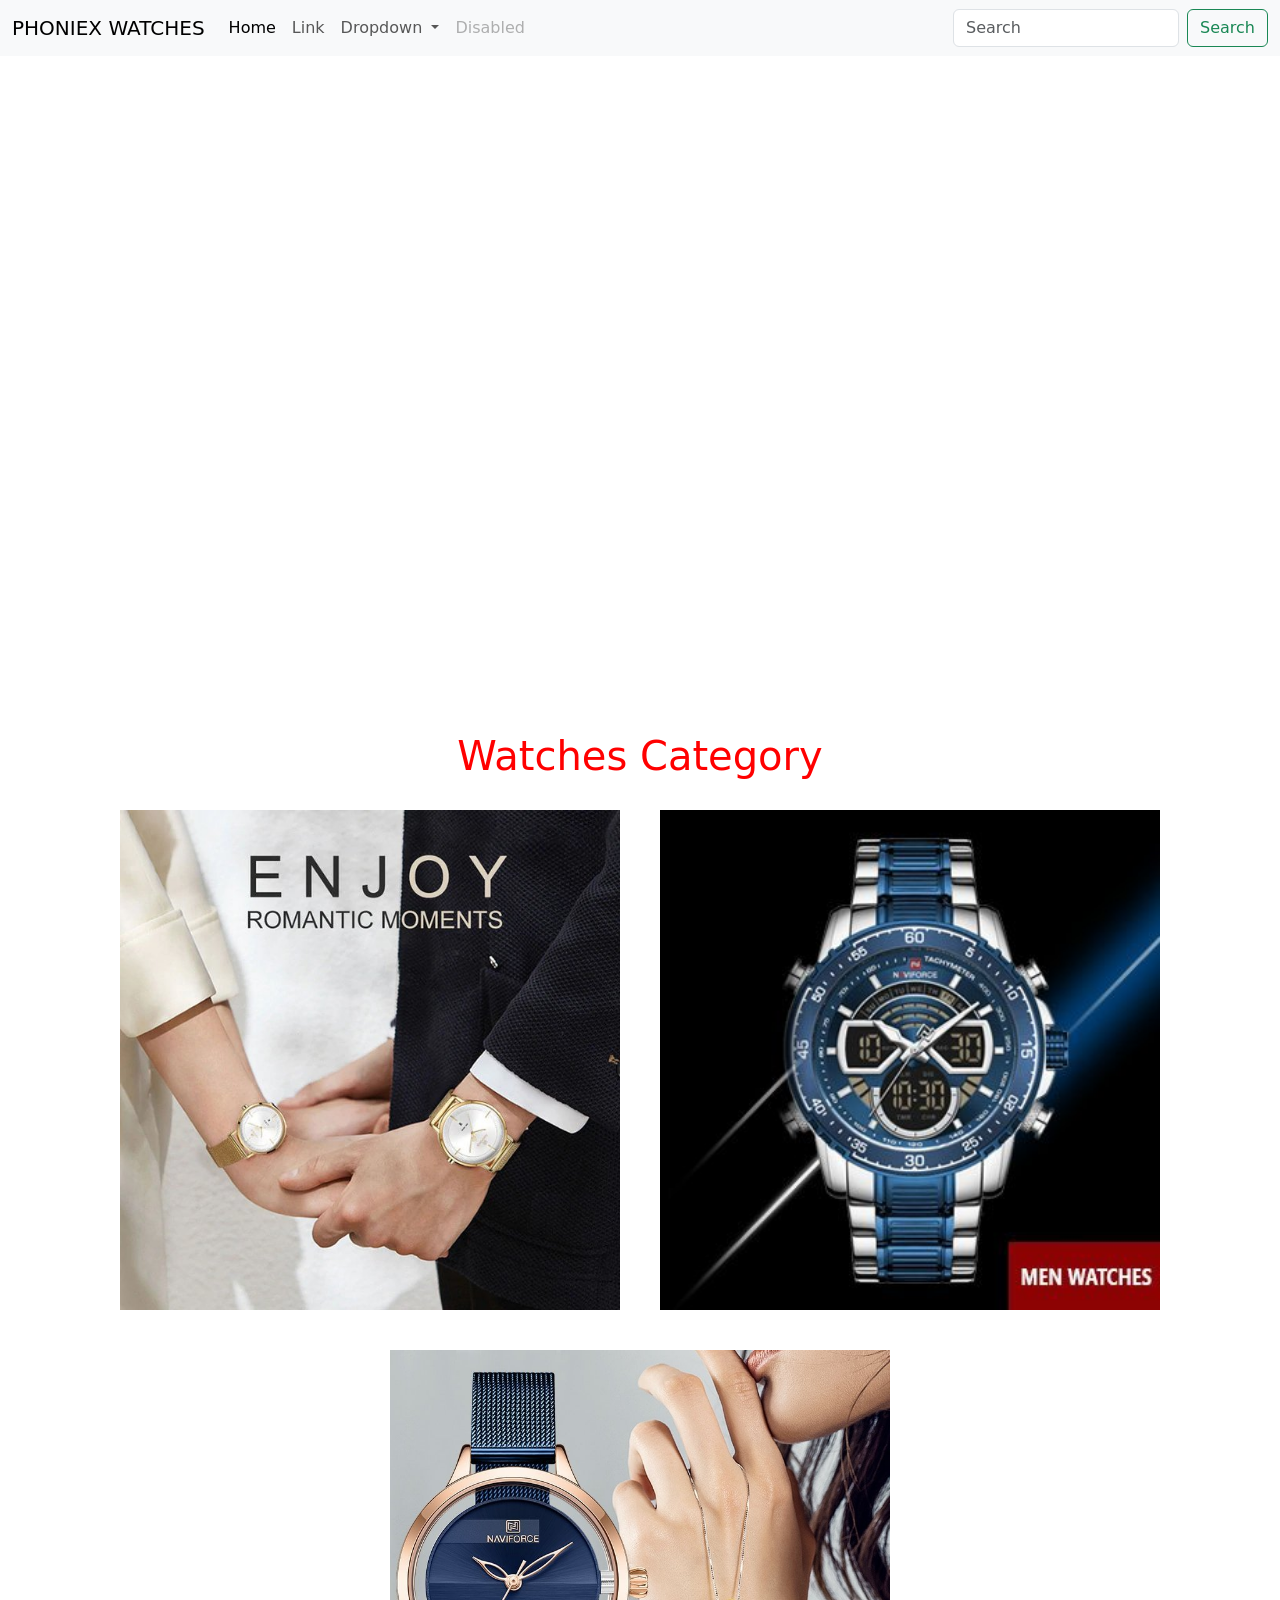
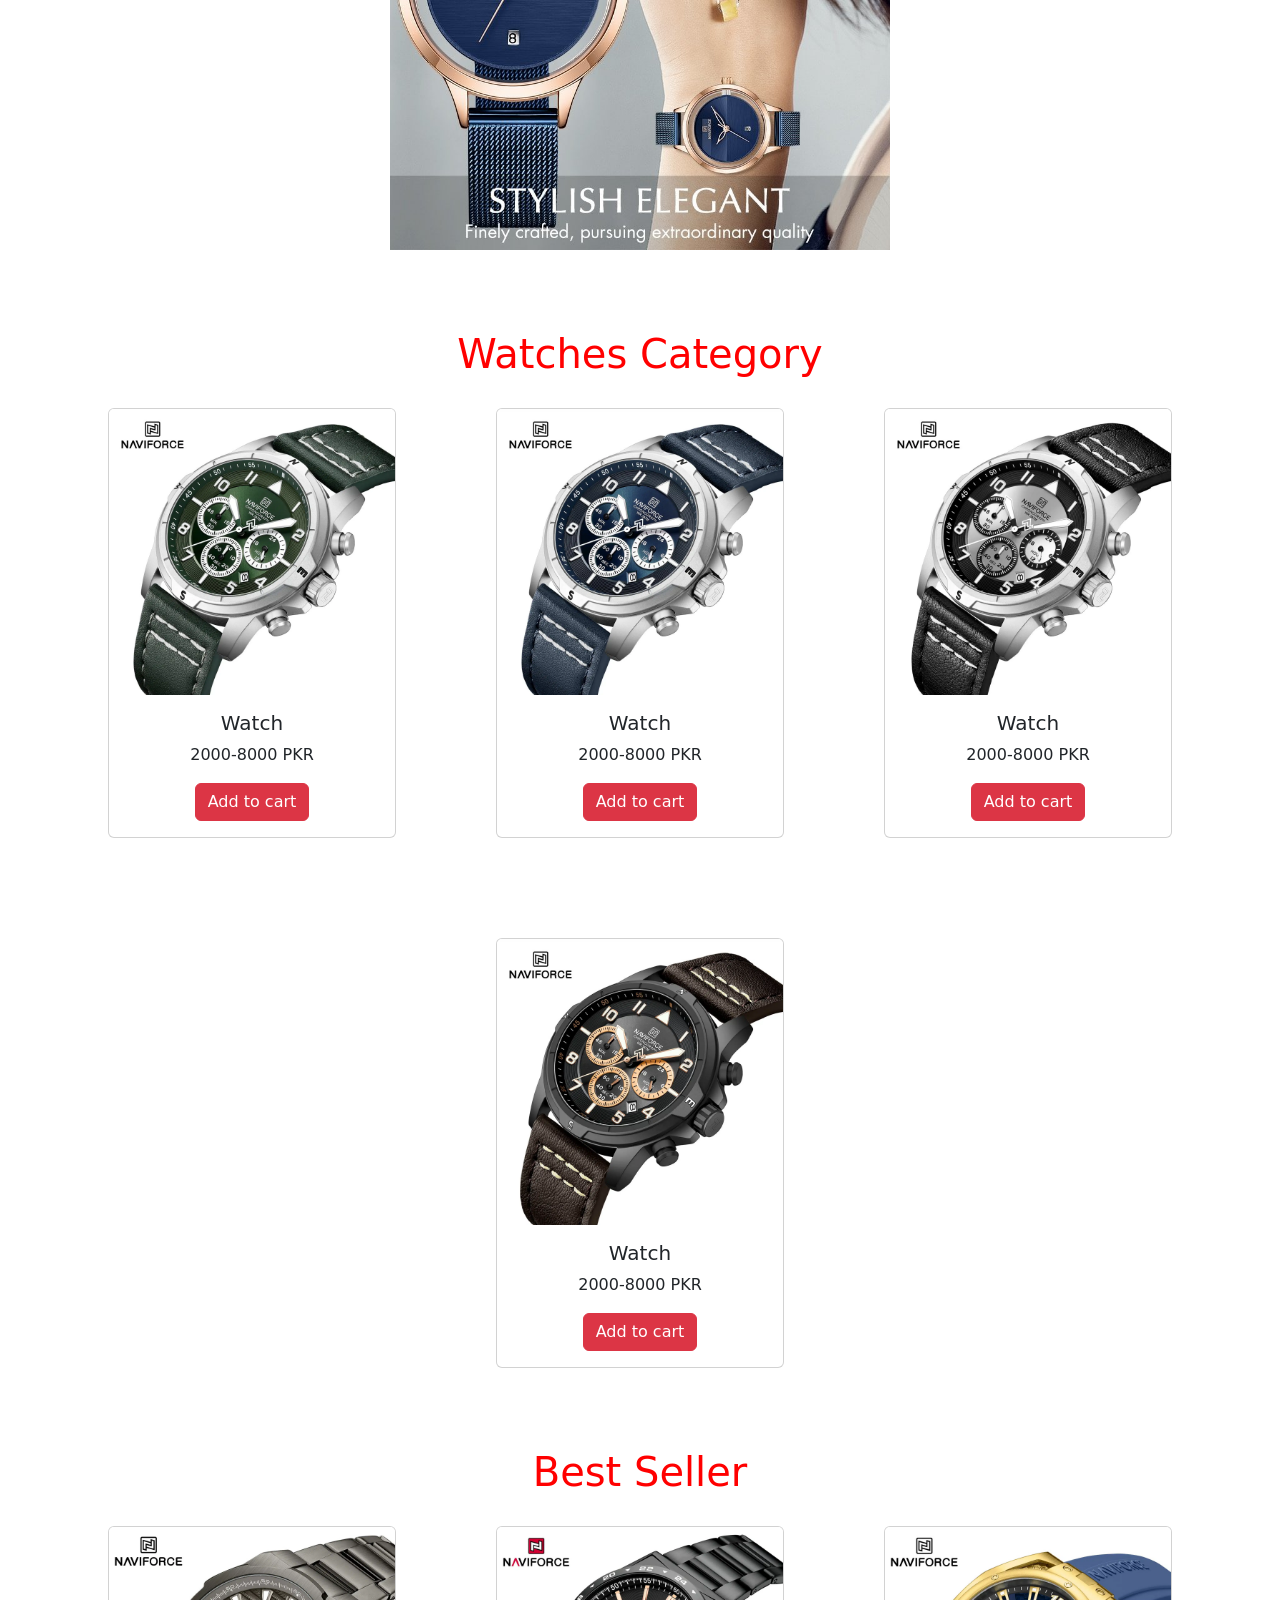
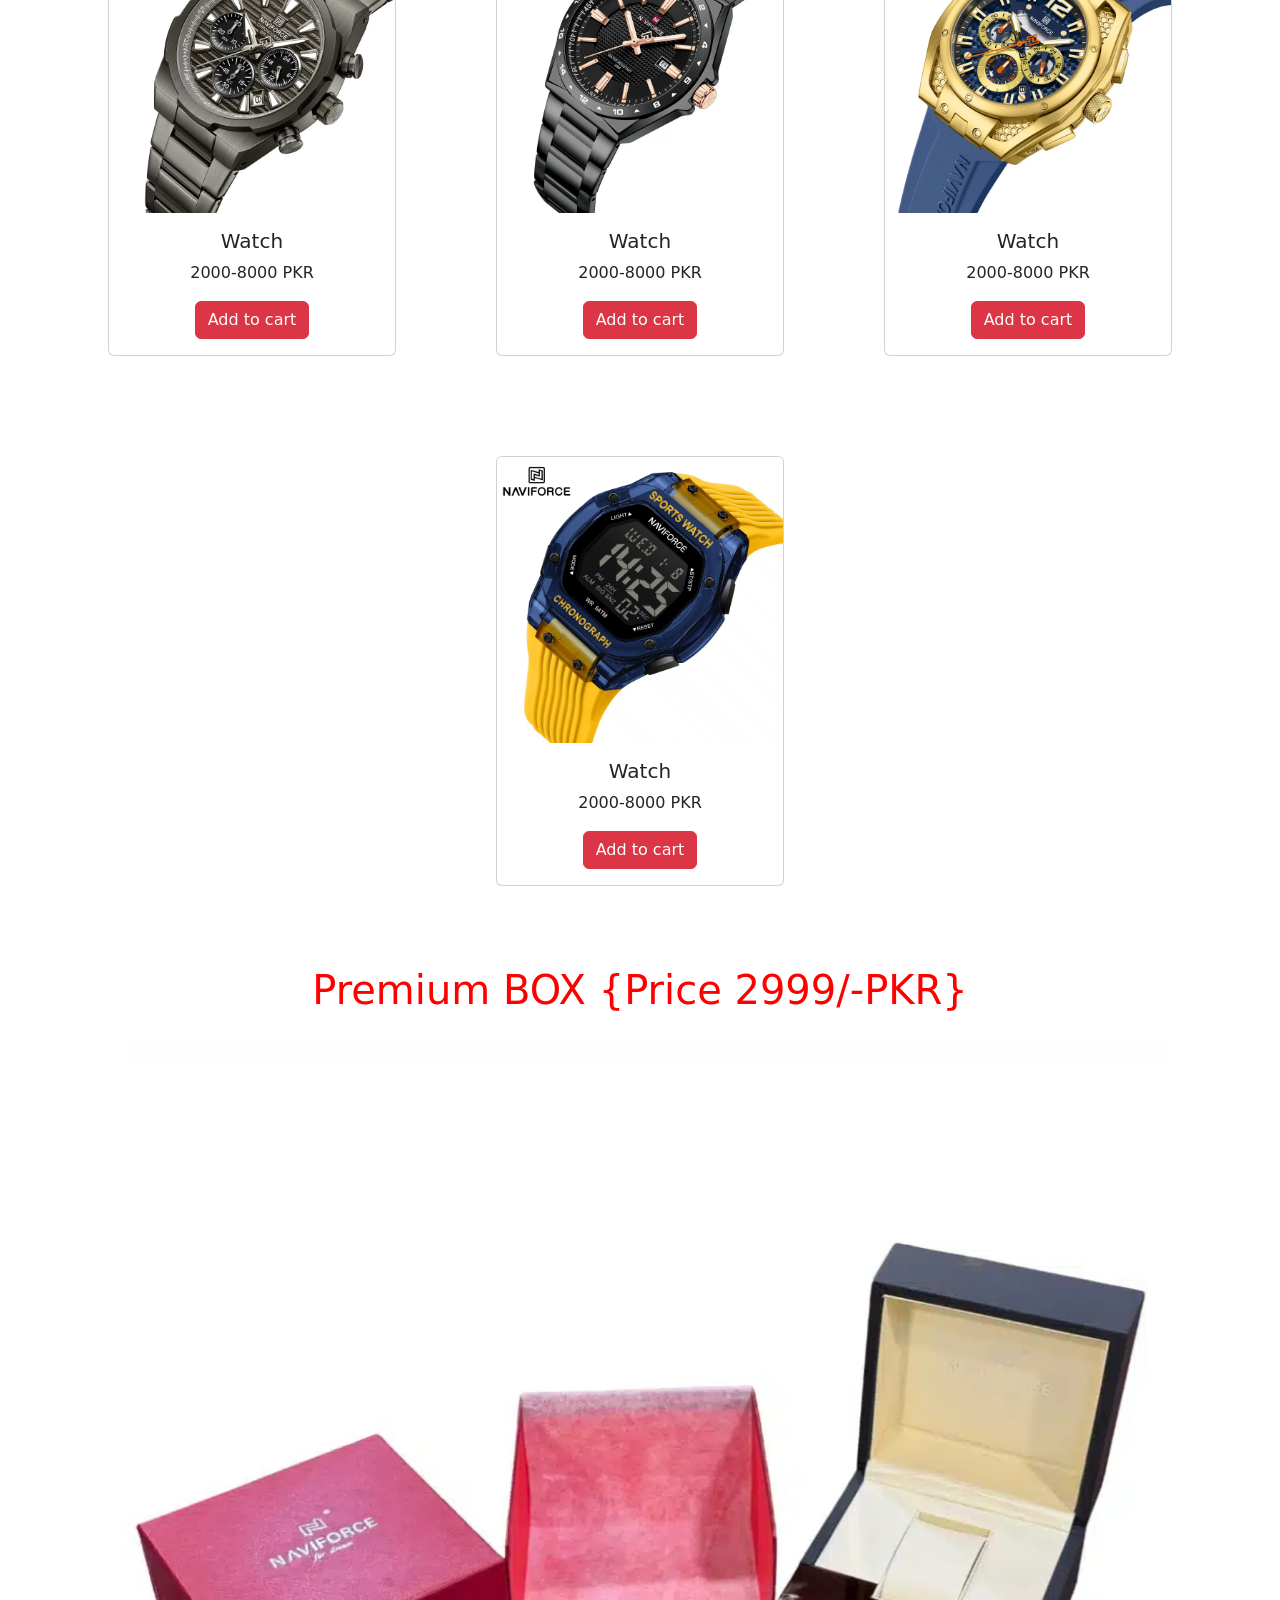
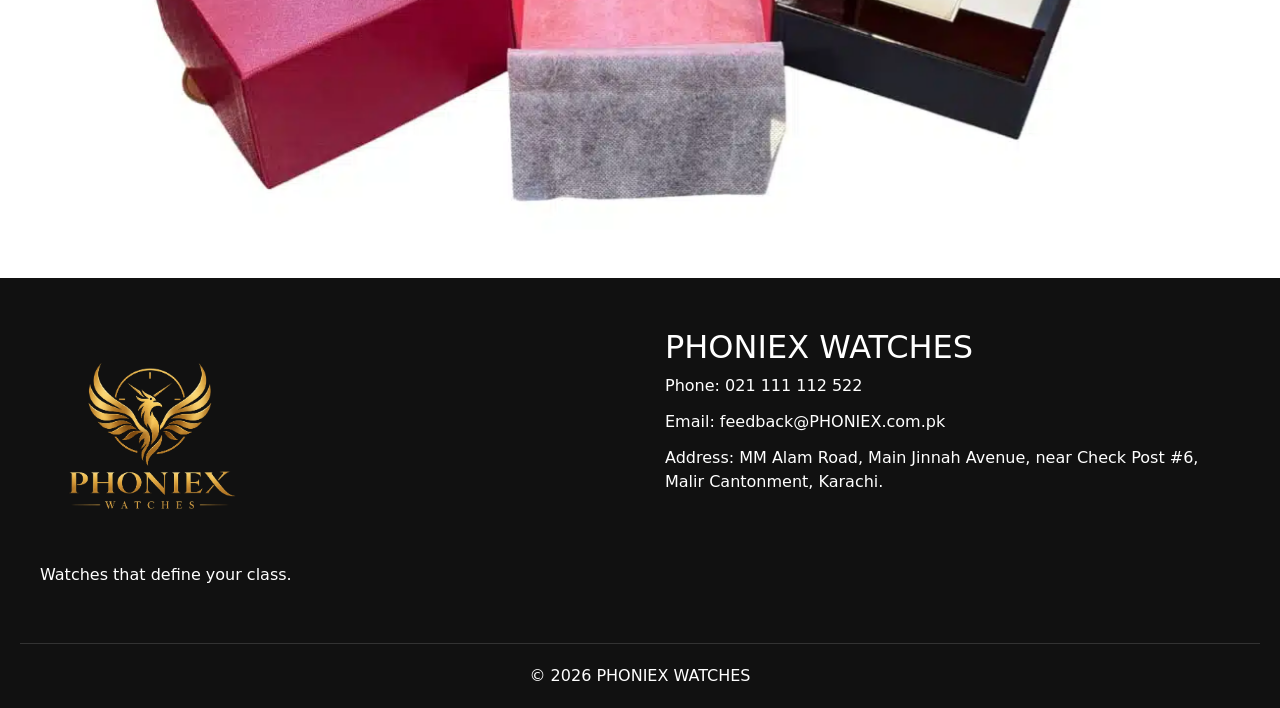
<file: index.html>
<!doctype html>
<html lang="en">

<head>

    <!-- Bootstrap Starter Template -->
    <meta charset="utf-8">
    <meta name="viewport" content="width=device-width, initial-scale=1">

    <title>PHONIEX WATCHES</title>

    <!-- Bootstrap CSS Only -->
    <link
        href="https://cdn.jsdelivr.net/npm/bootstrap@5.0.2/dist/css/bootstrap.min.css"
        rel="stylesheet"
        integrity="sha384-EVSTQN3/azprG1Anm3QDgpJLIm9Nao0z1ztcQTwFspd3yD65VohhpuuCOmLASjC"
        crossorigin="anonymous"
    >

   <link rel="stylesheet" href="style.css">
 <!-- Bootstrap CSS -->
    <link href="https://cdn.jsdelivr.net/npm/bootstrap@5.0.2/dist/css/bootstrap.min.css" rel="stylesheet" integrity="sha384-EVSTQN3/azprG1Anm3QDgpJLIm9Nao0Yz1ztcQTwFspd3yD65VohhpuuCOmLASjC" crossorigin="anonymous">
</head>


<body>


<!-- =====================================
     NAVBAR
===================================== -->
<nav class="navbar navbar-expand-lg navbar-light bg-light">
  <div class="container-fluid">
    <a class="navbar-brand" href="#">PHONIEX WATCHES</a>
    <button class="navbar-toggler" type="button" data-bs-toggle="collapse" data-bs-target="#navbarSupportedContent" aria-controls="navbarSupportedContent" aria-expanded="false" aria-label="Toggle navigation">
      <span class="navbar-toggler-icon"></span>
    </button>
    <div class="collapse navbar-collapse" id="navbarSupportedContent">
      <ul class="navbar-nav me-auto mb-2 mb-lg-0">
        <li class="nav-item">
          <a class="nav-link active" aria-current="page" href="#">Home</a>
        </li>
        <li class="nav-item">
          <a class="nav-link" href="#">Link</a>
        </li>
        <li class="nav-item dropdown">
          <a class="nav-link dropdown-toggle" href="#" id="navbarDropdown" role="button" data-bs-toggle="dropdown" aria-expanded="false">
            Dropdown
          </a>
          <ul class="dropdown-menu" aria-labelledby="navbarDropdown">
            <li><a class="dropdown-item" href="#">Action</a></li>
            <li><a class="dropdown-item" href="#">Another action</a></li>
            <li><hr class="dropdown-divider"></li>
            <li><a class="dropdown-item" href="#">Something else here</a></li>
          </ul>
        </li>
        <li class="nav-item">
          <a class="nav-link disabled" href="#" tabindex="-1" aria-disabled="true">Disabled</a>
        </li>
      </ul>
      <form class="d-flex">
        <input class="form-control me-2" type="search" placeholder="Search" aria-label="Search">
        <button class="btn btn-outline-success" type="submit">Search</button>
      </form>
    </div>
  </div>
</nav>



<!-- =====================================
     HERO VIDEO
===================================== -->

<section class="hero-video">

    <iframe
        src="https://www.youtube.com/embed/JPmgUT_Bph4"
        title="Wrist Watch Commercial"
        allow="accelerometer; autoplay; clipboard-write; encrypted-media; gyroscope; picture-in-picture; web-share"
        referrerpolicy="strict-origin-when-cross-origin"
        allowfullscreen
    ></iframe>

</section>



<!-- =====================================
     WATCHES CATEGORY
===================================== -->

<section class="section">

    <h1 class="section-title">
        Watches Category
    </h1>


    <div class="category-grid">

        <img
            src="images/292.jpg"
            alt="Watch Category"
        >

        <img
            src="images/MEN.jpg"
            alt="Men Watches"
        >

        <img
            src="images/Women-Watches-Banner.jpg"
            alt="Women Watches"
        >

    </div>

</section>



<!-- =====================================
     WATCH PRODUCTS
===================================== -->

<section class="section">

    <h1 class="section-title">
        Watches Category
    </h1>


    <div class="products-grid">


        <!-- PRODUCT 1 -->

        <div class="card product-card">

            <img
                src="IMG_1999.webp"
                class="card-img-top"
                alt="Watch"
            >

            <div class="card-body">

                <h5 class="card-title">
                    Watch
                </h5>

                <p class="card-text">
                    2000-8000 PKR
                </p>

                <a
                    href="Thank you.html"
                    class="btn btn-danger"
                >
                    Add to cart
                </a>

            </div>

        </div>


        <!-- PRODUCT 2 -->

        <div class="card product-card">

            <img
                src="IMG_2000.webp"
                class="card-img-top"
                alt="Watch"
            >

            <div class="card-body">

                <h5 class="card-title">
                    Watch
                </h5>

                <p class="card-text">
                    2000-8000 PKR
                </p>

                <a
                    href="Thank you.html"
                    class="btn btn-danger"
                >
                    Add to cart
                </a>

            </div>

        </div>


        <!-- PRODUCT 3 -->

        <div class="card product-card">

            <img
                src="IMG_2011.webp"
                class="card-img-top"
                alt="Watch"
            >

            <div class="card-body">

                <h5 class="card-title">
                    Watch
                </h5>

                <p class="card-text">
                    2000-8000 PKR
                </p>

                <a
                    href="Thank you.html"
                    class="btn btn-danger"
                >
                    Add to cart
                </a>

            </div>

        </div>


        <!-- PRODUCT 4 -->

        <div class="card product-card">

            <img
                src="IMG_2113.webp"
                class="card-img-top"
                alt="Watch"
            >

            <div class="card-body">

                <h5 class="card-title">
                    Watch
                </h5>

                <p class="card-text">
                    2000-8000 PKR
                </p>

                <a
                    href="Thank you.html"
                    class="btn btn-danger"
                >
                    Add to cart
                </a>

            </div>

        </div>

    </div>

</section>



<!-- =====================================
     BEST SELLER
===================================== -->

<section class="section">

    <h1 class="section-title">
        Best Seller
    </h1>


    <div class="products-grid">


        <!-- BEST SELLER 1 -->

        <div class="card product-card">

            <img
                src="images/IMG_1019.webp"
                class="card-img-top"
                alt="Watch"
            >

            <div class="card-body">

                <h5 class="card-title">
                    Watch
                </h5>

                <p class="card-text">
                    2000-8000 PKR
                </p>

                <a
                    href="Thank you.html"
                    class="btn btn-danger"
                >
                    Add to cart
                </a>

            </div>

        </div>


        <!-- BEST SELLER 2 -->

        <div class="card product-card">

            <img
                src="images/IMG_2000 (1).webp"
                class="card-img-top"
                alt="Watch"
            >

            <div class="card-body">

                <h5 class="card-title">
                    Watch
                </h5>

                <p class="card-text">
                    2000-8000 PKR
                </p>

                <a
                    href="Thank you.html"
                    class="btn btn-danger"
                >
                    Add to cart
                </a>

            </div>

        </div>


        <!-- BEST SELLER 3 -->

        <div class="card product-card">

            <img
                src="images/IMG_2335.webp"
                class="card-img-top"
                alt="Watch"
            >

            <div class="card-body">

                <h5 class="card-title">
                    Watch
                </h5>

                <p class="card-text">
                    2000-8000 PKR
                </p>

                <a
                    href="Thank you.html"
                    class="btn btn-danger"
                >
                    Add to cart
                </a>

            </div>

        </div>


        <!-- BEST SELLER 4 -->

        <div class="card product-card">

            <img
                src="images/IMG_2983.webp"
                class="card-img-top"
                alt="Watch"
            >

            <div class="card-body">

                <h5 class="card-title">
                    Watch
                </h5>

                <p class="card-text">
                    2000-8000 PKR
                </p>

                <a
                    href="Thank you.html"
                    class="btn btn-danger"
                >
                    Add to cart
                </a>

            </div>

        </div>

    </div>

</section>



<!-- =====================================
     PREMIUM BOX
===================================== -->

<section class="section premium-section">

    <h1 class="section-title">
        Premium BOX {Price 2999/-PKR}
    </h1>


    <div
        id="premiumBox"
        class="carousel slide"
    >

        <div class="carousel-inner">

            <div class="carousel-item active">

                <img
                    src="images/pb4.webp"
                    class="d-block w-100"
                    alt="Premium Watch Box"
                >

            </div>

        </div>

    </div>

</section>



<!-- =====================================
     FOOTER
===================================== -->

<footer class="site-footer">

    <div class="footer-container">


        <!-- FOOTER BRAND -->

        <div class="footer-col">

            <img
                src="images/51af36d9-c8df-444f-9477-aa83d64194a4.png"
                alt="PHONIEX Watches Logo"
            >

            <p>
                Watches that define your class.
            </p>

        </div>


        <!-- FOOTER INFORMATION -->

        <div class="footer-col">

            <h2>
                PHONIEX WATCHES
            </h2>

            <ul>

                <li>
                    <a href="tel:021111112522">
                        Phone: 021 111 112 522
                    </a>
                </li>

                <li>
                    <a href="mailto:feedback@PHONIEX.com.pk">
                        Email: feedback@PHONIEX.com.pk
                    </a>
                </li>

                <li>
                    <a href="#">
                        Address: MM Alam Road, Main Jinnah Avenue,
                        near Check Post #6, Malir Cantonment,
                        Karachi.
                    </a>
                </li>

            </ul>

        </div>

    </div>


    <div class="footer-bottom">

        <p>
            © 2026 PHONIEX WATCHES
        </p>

    </div>

</footer>


</body>

</html>
</file>
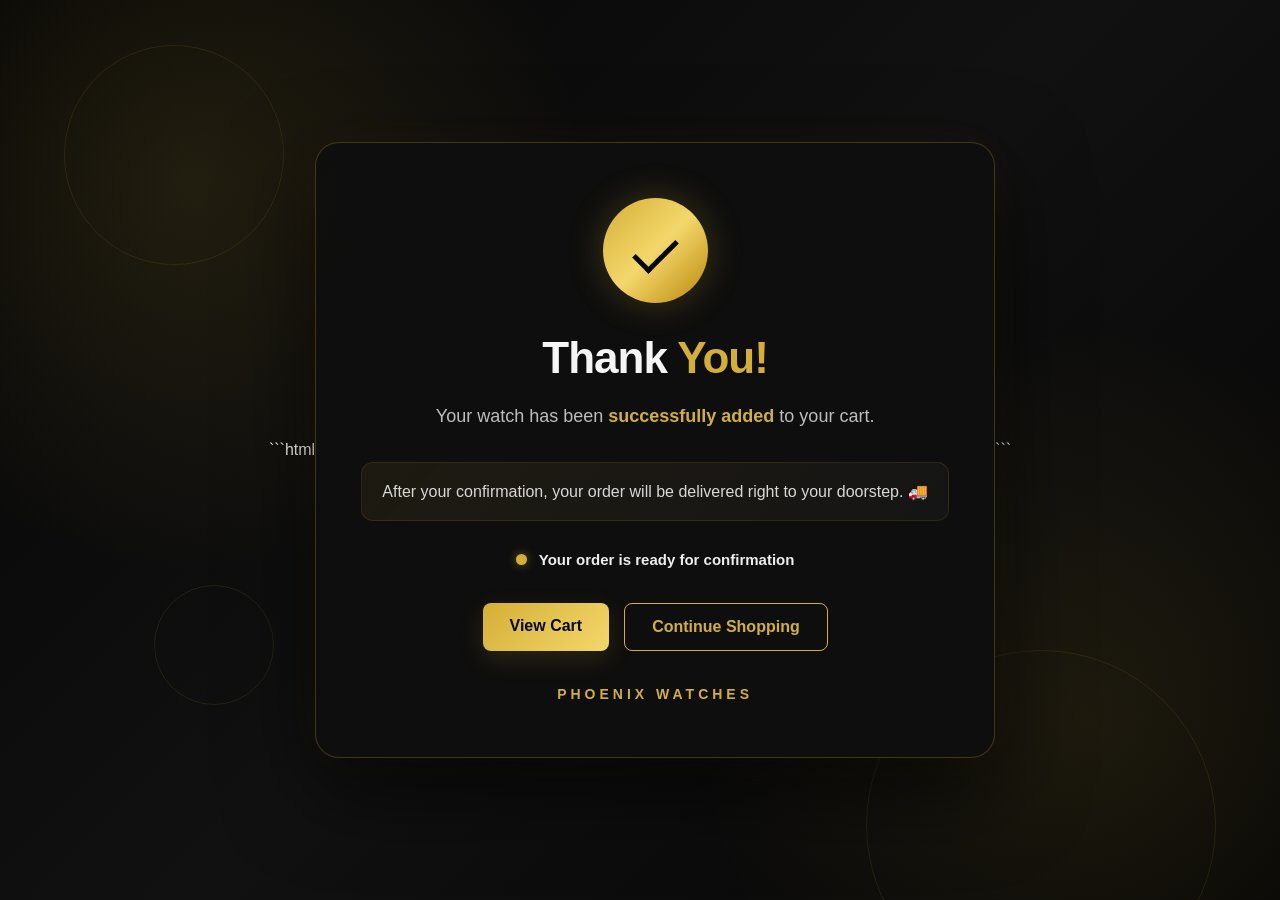
<file: Thank you.html>
```html
<!DOCTYPE html>
<html lang="en">
<head>
    <meta charset="UTF-8">
    <meta name="viewport" content="width=device-width, initial-scale=1.0">

    <title>Thank You | Phoenix Watches</title>

    <style>
        * {
            margin: 0;
            padding: 0;
            box-sizing: border-box;
        }

        body {
            font-family: Arial, Helvetica, sans-serif;
            min-height: 100vh;

            background:
                radial-gradient(circle at 15% 20%, rgba(212, 175, 55, 0.12), transparent 30%),
                radial-gradient(circle at 85% 80%, rgba(212, 175, 55, 0.10), transparent 30%),
                linear-gradient(135deg, #050505, #111111, #050505);

            display: flex;
            align-items: center;
            justify-content: center;

            overflow: hidden;
            color: white;
            padding: 20px;
        }


        /* =========================
           FLOATING BACKGROUND
        ========================= */

        .circle {
            position: fixed;
            border-radius: 50%;

            border: 1px solid rgba(212, 175, 55, 0.12);

            animation: float 8s ease-in-out infinite;

            pointer-events: none;
        }

        .circle.one {
            width: 220px;
            height: 220px;

            top: 5%;
            left: 5%;
        }

        .circle.two {
            width: 350px;
            height: 350px;

            bottom: -100px;
            right: 5%;

            animation-delay: 2s;
        }

        .circle.three {
            width: 120px;
            height: 120px;

            top: 65%;
            left: 12%;

            animation-delay: 4s;
        }

        @keyframes float {
            0%, 100% {
                transform: translateY(0) rotate(0deg);
            }

            50% {
                transform: translateY(-25px) rotate(10deg);
            }
        }


        /* =========================
           MAIN CARD
        ========================= */

        .thank-you-card {
            width: 100%;
            max-width: 680px;

            background: rgba(15, 15, 15, 0.96);

            border-radius: 24px;

            padding: 55px 45px;

            text-align: center;

            position: relative;
            z-index: 2;

            border: 1px solid rgba(212, 175, 55, 0.25);

            box-shadow:
                0 30px 90px rgba(0, 0, 0, 0.65),
                0 0 50px rgba(212, 175, 55, 0.05);

            animation: cardAppear 0.9s ease forwards;
        }

        @keyframes cardAppear {
            0% {
                opacity: 0;
                transform:
                    translateY(50px)
                    scale(0.92);
            }

            100% {
                opacity: 1;
                transform:
                    translateY(0)
                    scale(1);
            }
        }


        /* =========================
           CHECK ICON
        ========================= */

        .check-container {
            width: 105px;
            height: 105px;

            margin: 0 auto 30px;

            border-radius: 50%;

            background: linear-gradient(
                135deg,
                #d4af37,
                #f4d76b,
                #b8860b
            );

            display: flex;
            align-items: center;
            justify-content: center;

            position: relative;

            box-shadow:
                0 0 35px rgba(212, 175, 55, 0.25);

            animation:
                checkPop 0.7s
                cubic-bezier(.17,.67,.3,1.4)
                0.4s both;
        }

        @keyframes checkPop {
            0% {
                transform: scale(0);
                opacity: 0;
            }

            70% {
                transform: scale(1.15);
            }

            100% {
                transform: scale(1);
                opacity: 1;
            }
        }

        .check {
            width: 43px;
            height: 23px;

            border-left: 5px solid #080808;
            border-bottom: 5px solid #080808;

            transform:
                rotate(-45deg)
                scale(0);

            animation:
                drawCheck 0.5s
                ease 1s forwards;
        }

        @keyframes drawCheck {
            0% {
                transform:
                    rotate(-45deg)
                    scale(0);
            }

            100% {
                transform:
                    rotate(-45deg)
                    scale(1);
            }
        }


        /* =========================
           TITLE
        ========================= */

        .thank-you-card h1 {
            font-size: 44px;

            margin-bottom: 18px;

            letter-spacing: -1px;

            color: #f5f5f5;

            animation:
                textAppear
                0.8s
                ease
                0.8s
                both;
        }

        .gold {
            color: #d4af37;
        }

        @keyframes textAppear {
            from {
                opacity: 0;
                transform: translateY(15px);
            }

            to {
                opacity: 1;
                transform: translateY(0);
            }
        }


        /* =========================
           MESSAGE
        ========================= */

        .message {
            font-size: 18px;

            line-height: 1.7;

            color: #bdbdbd;

            max-width: 520px;

            margin: 0 auto 30px;

            animation:
                textAppear
                0.8s
                ease
                1s
                both;
        }

        .highlight {
            color: #d4af37;
            font-weight: bold;
        }


        /* =========================
           DELIVERY MESSAGE
        ========================= */

        .delivery-message {
            font-size: 16px;

            line-height: 1.6;

            color: #d8d8d8;

            background:
                linear-gradient(
                    135deg,
                    rgba(212, 175, 55, 0.08),
                    rgba(255, 255, 255, 0.03)
                );

            border: 1px solid rgba(212, 175, 55, 0.12);

            border-radius: 12px;

            padding: 16px 20px;

            margin-bottom: 30px;

            animation:
                textAppear
                0.8s
                ease
                1.2s
                both;
        }


        /* =========================
           ORDER STATUS
        ========================= */

        .order-status {
            display: flex;

            justify-content: center;
            align-items: center;

            gap: 12px;

            margin: 25px 0 35px;

            color: #eeeeee;
        }

        .status-dot {
            width: 11px;
            height: 11px;

            background: #d4af37;

            border-radius: 50%;

            animation: pulse 1.5s infinite;

            box-shadow:
                0 0 10px rgba(212, 175, 55, 0.5);
        }

        @keyframes pulse {
            0% {
                box-shadow:
                    0 0 0 0
                    rgba(212, 175, 55, 0.5);
            }

            70% {
                box-shadow:
                    0 0 0 12px
                    rgba(212, 175, 55, 0);
            }

            100% {
                box-shadow:
                    0 0 0 0
                    rgba(212, 175, 55, 0);
            }
        }

        .status-text {
            font-weight: bold;
            font-size: 15px;
        }


        /* =========================
           BUTTONS
        ========================= */

        .buttons {
            display: flex;

            justify-content: center;

            gap: 15px;

            flex-wrap: wrap;
        }

        .btn {
            display: inline-block;

            text-decoration: none;

            padding: 14px 27px;

            border-radius: 8px;

            font-weight: bold;

            transition: all 0.3s ease;
        }

        .home-btn {
            background:
                linear-gradient(
                    135deg,
                    #d4af37,
                    #f4d76b
                );

            color: #080808;

            box-shadow:
                0 8px 25px
                rgba(212, 175, 55, 0.15);
        }

        .home-btn:hover {
            transform: translateY(-3px);

            box-shadow:
                0 12px 30px
                rgba(212, 175, 55, 0.25);
        }

        .shop-btn {
            background: transparent;

            color: #d4af37;

            border: 1px solid #d4af37;
        }

        .shop-btn:hover {
            background: #d4af37;

            color: #080808;

            transform: translateY(-3px);
        }


        /* =========================
           BRAND
        ========================= */

        .brand {
            margin-top: 35px;

            font-size: 14px;

            letter-spacing: 4px;

            color: #d4af37;

            text-transform: uppercase;

            font-weight: bold;
        }


        /* =========================
           GOLD PARTICLES
        ========================= */

        .confetti {
            position: fixed;

            width: 7px;
            height: 13px;

            top: -20px;

            opacity: 0;

            color: #d4af37;

            animation:
                fall 4s
                linear
                infinite;

            z-index: 5;
        }

        .confetti:nth-child(1) {
            left: 10%;
            animation-delay: 0.2s;
        }

        .confetti:nth-child(2) {
            left: 25%;
            animation-delay: 1s;
        }

        .confetti:nth-child(3) {
            left: 40%;
            animation-delay: 0.5s;
        }

        .confetti:nth-child(4) {
            left: 60%;
            animation-delay: 1.5s;
        }

        .confetti:nth-child(5) {
            left: 75%;
            animation-delay: 0.8s;
        }

        .confetti:nth-child(6) {
            left: 90%;
            animation-delay: 1.8s;
        }

        @keyframes fall {
            0% {
                transform:
                    translateY(-20px)
                    rotate(0deg);

                opacity: 0;
            }

            10% {
                opacity: 1;
            }

            100% {
                transform:
                    translateY(110vh)
                    rotate(360deg);

                opacity: 0;
            }
        }


        /* =========================
           MOBILE
        ========================= */

        @media (max-width: 600px) {

            body {
                padding: 15px;
            }

            .thank-you-card {
                padding: 40px 20px;

                width: 100%;

                border-radius: 20px;
            }

            .check-container {
                width: 85px;
                height: 85px;

                margin-bottom: 25px;
            }

            .check {
                width: 36px;
                height: 20px;
            }

            .thank-you-card h1 {
                font-size: 32px;
            }

            .message {
                font-size: 16px;
            }

            .delivery-message {
                font-size: 14px;

                padding: 14px 15px;
            }

            .order-status {
                margin: 22px 0 30px;
            }

            .status-text {
                font-size: 14px;
            }

            .buttons {
                flex-direction: column;
            }

            .btn {
                width: 100%;
            }

            .brand {
                font-size: 12px;
                letter-spacing: 3px;
            }
        }


        @media (max-width: 380px) {

            .thank-you-card {
                padding: 32px 16px;
            }

            .thank-you-card h1 {
                font-size: 28px;
            }

            .message {
                font-size: 15px;
            }
        }

    </style>
</head>


<body>


    <!-- =========================
         FLOATING BACKGROUND
    ========================= -->

    <div class="circle one"></div>
    <div class="circle two"></div>
    <div class="circle three"></div>


    <!-- =========================
         GOLD PARTICLES
    ========================= -->

    <div class="confetti">✦</div>
    <div class="confetti">✦</div>
    <div class="confetti">✦</div>
    <div class="confetti">✦</div>
    <div class="confetti">✦</div>
    <div class="confetti">✦</div>


    <!-- =========================
         THANK YOU CARD
    ========================= -->

    <div class="thank-you-card">


        <!-- CHECK -->

        <div class="check-container">
            <div class="check"></div>
        </div>


        <!-- TITLE -->

        <h1>
            Thank <span class="gold">You!</span>
        </h1>


        <!-- MAIN MESSAGE -->

        <p class="message">
            Your watch has been
            <span class="highlight">
                successfully added
            </span>
            to your cart.
        </p>


        <!-- DELIVERY MESSAGE -->

        <div class="delivery-message">
            After your confirmation,
            your order will be delivered
            right to your doorstep. 🚚
        </div>


        <!-- ORDER STATUS -->

        <div class="order-status">

            <div class="status-dot"></div>

            <div class="status-text">
                Your order is ready for confirmation
            </div>

        </div>


        <!-- BUTTONS -->

        <div class="buttons">

            <a
                href="Add to Cart.html"
                class="btn home-btn">
                View Cart
            </a>


            <a
                href="index.html"
                class="btn shop-btn">
                Continue Shopping
            </a>

        </div>


        <!-- BRAND -->

        <div class="brand">
            Phoenix Watches
        </div>


    </div>


</body>
</html>
```
</file>
<file: style.css>
* {
    box-sizing: border-box;
}

html {
    width: 100%;
    overflow-x: hidden;
}

body {
    margin: 0;
    width: 100%;
    overflow-x: hidden;
}

.hero-video {
    width: 100%;
    display: flex;
    justify-content: center;
    align-items: center;
    padding: 20px;
}

.hero-video iframe {
    width: 1059px;
    max-width: 100%;
    aspect-ratio: 16 / 9;
    height: auto;
    border: 0;
}

.section {
    width: 100%;
    padding: 40px 20px;
    overflow: hidden;
}

.section-title {
    text-align: center;
    color: red;
    margin-bottom: 30px;
}

.category-grid {
    width: 100%;
    display: flex;
    justify-content: center;
    align-items: center;
    gap: 40px;
    flex-wrap: wrap;
}

.category-grid img {
    width: 500px;
    height: 500px;
    max-width: 100%;
    object-fit: cover;
}

.products-grid {
    width: 100%;
    display: flex;
    justify-content: center;
    align-items: stretch;
    gap: 100px;
    flex-wrap: wrap;
}

.product-card {
    width: 18rem;
    max-width: 100%;
}

.product-card img {
    width: 100%;
    height: auto;
    display: block;
}

.product-card .card-body {
    text-align: center;
}

.premium-section .carousel {
    width: 100%;
    max-width: 1059px;
    margin: auto;
}

.premium-section .carousel img {
    width: 100%;
    height: auto;
    display: block;
}

.site-footer {
    width: 100%;
    background: #111;
    color: #fff;
    padding: 50px 20px 0;
}

.footer-container {
    width: 100%;
    max-width: 1200px;
    margin: auto;
    display: flex;
    justify-content: space-between;
    align-items: flex-start;
    gap: 50px;
}

.footer-col {
    flex: 1;
    min-width: 0;
}

.footer-col img {
    max-width: 220px;
    width: 100%;
    height: auto;
    display: block;
    margin-bottom: 15px;
}

.footer-col ul {
    list-style: none;
    padding: 0;
    margin: 0;
}

.footer-col li {
    margin-bottom: 12px;
    word-break: break-word;
}

.footer-col a {
    color: #fff;
    text-decoration: none;
}

.footer-bottom {
    text-align: center;
    padding: 20px 0;
    margin-top: 40px;
    border-top: 1px solid #333;
}

.footer-bottom p {
    margin: 0;
}

@media (max-width: 1100px) {
    .products-grid {
        gap: 40px;
    }

    .category-grid {
        gap: 25px;
    }

    .category-grid img {
        width: 45%;
        height: auto;
        aspect-ratio: 1 / 1;
    }
}

@media (max-width: 768px) {
    .hero-video {
        padding: 10px;
    }

    .section {
        padding: 30px 15px;
    }

    .category-grid {
        flex-direction: column;
        gap: 20px;
    }

    .category-grid img {
        width: 100%;
        max-width: 500px;
        height: auto;
        aspect-ratio: 1 / 1;
    }

    .products-grid {
        gap: 25px;
    }

    .product-card {
        width: 100%;
        max-width: 320px;
    }

    .search-form {
        width: 100%;
        margin-top: 10px;
        flex-direction: column;
    }

    .search-form .form-control {
        width: 100%;
        margin-right: 0 !important;
        margin-bottom: 8px;
    }

    .search-form .btn {
        width: 100%;
    }

    .footer-container {
        flex-direction: column;
        text-align: center;
        gap: 35px;
    }

    .footer-col {
        width: 100%;
    }

    .footer-col img {
        margin-left: auto;
        margin-right: auto;
    }
}

@media (max-width: 480px) {
    .section {
        padding: 25px 10px;
    }

    .section-title {
        font-size: 25px;
    }

    .hero-video {
        padding: 5px;
    }

    .product-card {
        width: 100%;
        max-width: 100%;
    }

    .premium-section .carousel {
        width: 100%;
    }

    .footer-col h2 {
        font-size: 22px;
    }
}
</file>
